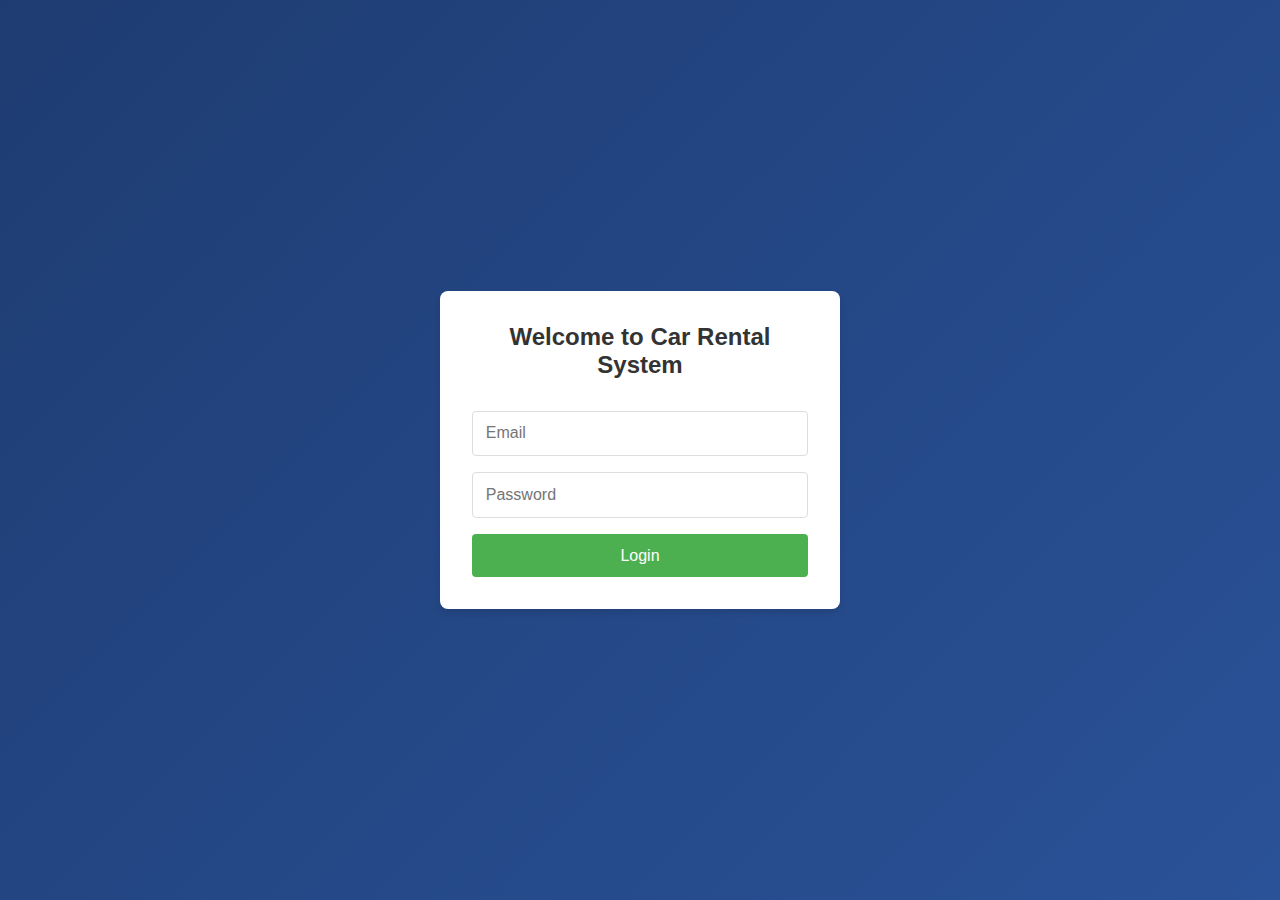
<file: index.html>
<!DOCTYPE html>
<html lang="en">
  <head>
    <meta charset="UTF-8" />
    <meta name="viewport" content="width=device-width, initial-scale=1.0" />
    <title>Login - Car Rental System</title>
    <link rel="stylesheet" href="styles.css" />
  </head>
  <body>
    <!-- Login Panel -->
    <div id="loginPanel" class="login-panel">
      <div class="login-container">
        <h2>Welcome to Car Rental System</h2>
        <div class="login-form">
          <input type="email" id="email" placeholder="Email" required />
          <input
            type="password"
            id="password"
            placeholder="Password"
            required
          />
          <button id="loginButton">Login</button>
        </div>
      </div>
    </div>

    <script type="module" src="api.js"></script>
    <script type="module" src="script.js"></script>
  </body>
</html>
</file>
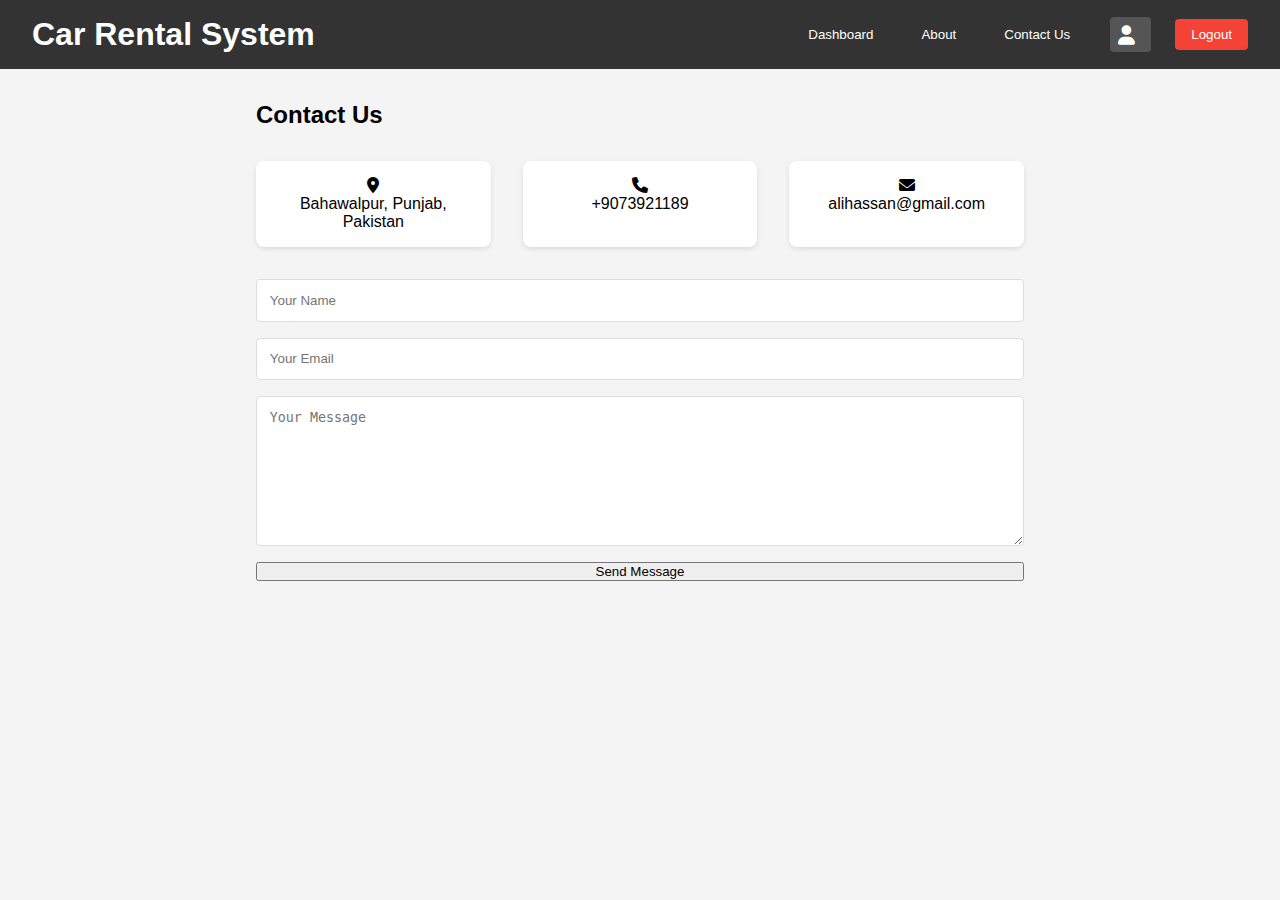
<file: contact.html>
<!DOCTYPE html>
<html lang="en">
<head>
    <meta charset="UTF-8">
    <meta name="viewport" content="width=device-width, initial-scale=1.0">
    <title>Contact Us - Car Rental System</title>
    <link rel="stylesheet" href="styles.css">
    <link rel="stylesheet" href="https://cdnjs.cloudflare.com/ajax/libs/font-awesome/6.0.0/css/all.min.css">
</head>
<body>
    <nav>
        <div class="nav-left">
            <h1>Car Rental System</h1>
        </div>
        <div class="nav-right">
            <div class="nav-buttons">
                <button onclick="window.location.href='dashboard.html'">Dashboard</button>
                <button onclick="window.location.href='about.html'">About</button>
                <button onclick="window.location.href='contact.html'">Contact Us</button>
            </div>
            <div class="user-profile active" onclick="window.location.href='profile.html'">
                <i class="fas fa-user"></i>
                <span id="userName"></span>
            </div>
            <button class="logout-btn" onclick="logout()">Logout</button>
        </div>
    </nav> 

    <div class="contact-container">
        <h2>Contact Us</h2>
        <div class="contact-info">
            <div class="contact-details">
                <i class="fas fa-map-marker-alt"></i>
                <p>Bahawalpur, Punjab, Pakistan</p>
            </div>
            <div class="contact-details">
                <i class="fas fa-phone"></i>
                <p>+9073921189</p>
            </div>
            <div class="contact-details">
                <i class="fas fa-envelope"></i>
                <p>alihassan@gmail.com</p>
            </div>
        </div>
        <form class="contact-form">
            <input type="text" placeholder="Your Name" required>
            <input type="email" placeholder="Your Email" required>
            <textarea placeholder="Your Message" required></textarea>
            <button type="submit">Send Message</button>
        </form>
    </div>
</body>
</html>
</file>
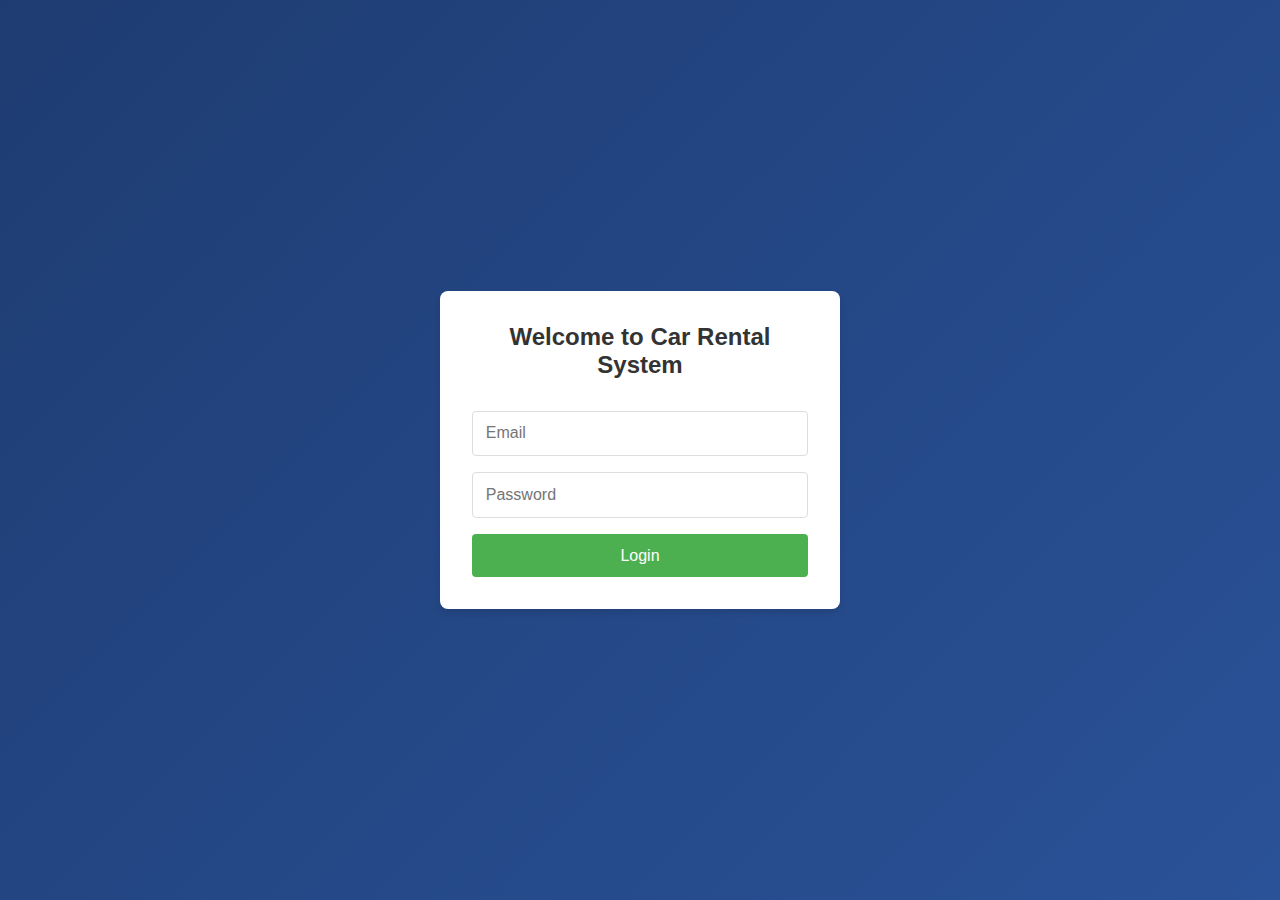
<file: dashboard.html>
<!DOCTYPE html>
<html lang="en">
<head>
    <meta charset="UTF-8">
    <meta name="viewport" content="width=device-width, initial-scale=1.0">
    <title>Dashboard - Car Rental System</title>
    <link rel="stylesheet" href="styles.css">
    <link rel="stylesheet" href="https://cdnjs.cloudflare.com/ajax/libs/font-awesome/6.0.0/css/all.min.css">
</head>
<body>
    <!-- Navbar Placeholder -->
    <div id="navbar-placeholder"></div>

    <!-- Main Content -->
    <div id="mainContent">
        <!-- Search and Filter Section -->
        <div class="search-section">
            <input type="text" id="searchInput" placeholder="Search cars...">
            <select id="priceFilter">
                <option value="default">Sort by Price</option>
                <option value="lowToHigh">Price: Low to High</option>
                <option value="highToLow">Price: High to Low</option>
            </select>
        </div>

        <!-- Admin Panel -->
        <div id="adminPanel" class="hidden">
            <button class="add-car-btn">
                <i class="fas fa-plus"></i> Add New Car
            </button>
        </div>

        <!-- Car Cards Container -->
        <div id="carContainer" class="car-container"></div>
    </div>

    <!-- Car Details Modal -->
    <div id="carModal" class="modal hidden">
        <div class="modal-content">
            <span class="close">&times;</span>
            <div id="carDetails"></div>
        </div>
    </div>

    <script type="module" src="api.js"></script>
    <script type="module" src="script.js"></script>
</body>
</html>
</file>
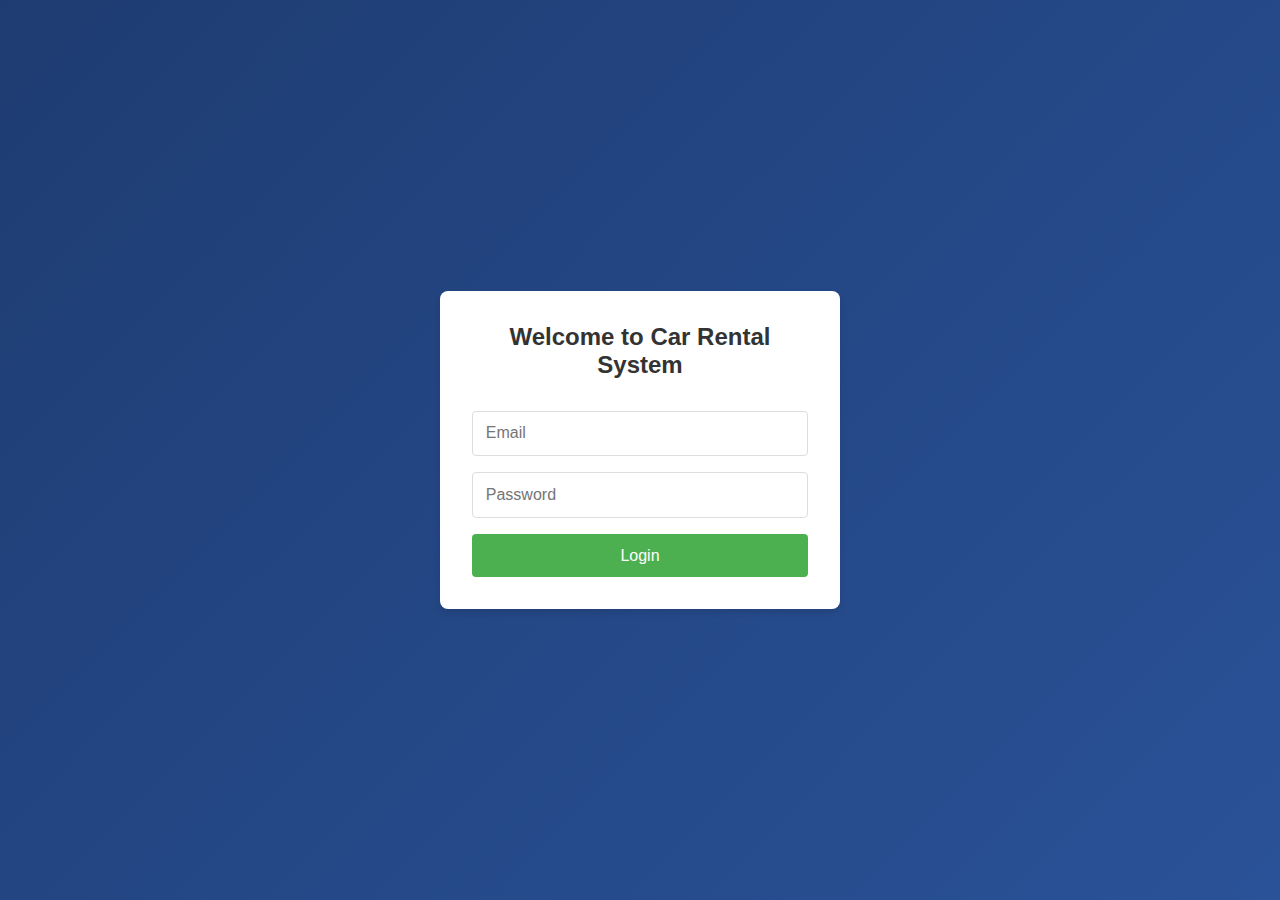
<file: profile.html>
<!DOCTYPE html>
<html lang="en">
<head>
    <meta charset="UTF-8">
    <meta name="viewport" content="width=device-width, initial-scale=1.0">
    <title>Profile - Car Rental System</title>
    <link rel="stylesheet" href="styles.css">
    <link rel="stylesheet" href="https://cdnjs.cloudflare.com/ajax/libs/font-awesome/6.0.0/css/all.min.css">
</head>
<body>
    <!-- Navbar -->
    <nav>
        <div class="nav-left">
            <h1>Car Rental System</h1>
        </div>
        <div class="nav-right">
            <div class="nav-buttons">
                <button onclick="window.location.href='dashboard.html'">Dashboard</button>
                <button onclick="window.location.href='about.html'">About</button>
                <button onclick="window.location.href='contact.html'">Contact Us</button>
            </div>
            <div class="user-profile active" onclick="window.location.href='profile.html'">
                <i class="fas fa-user"></i>
                <span id="userName"></span>
            </div>
            <button class="logout-btn" onclick="logout()">Logout</button>
        </div>
    </nav>

    <div class="profile-container">
        <div class="profile-card">
            <div class="profile-header">
                <div class="profile-avatar">
                    <i class="fas fa-user-circle"></i>
                </div>
                <h2 id="profileNameHeader"></h2>
                <span class="role-badge" id="userRole"></span>
            </div>
            
            <div class="profile-details">
                <form id="profileForm" onsubmit="updateProfile(event)">
                    <div class="profile-section">
                        <h3>Personal Information</h3>
                        <div class="form-group">
                            <label><i class="fas fa-user"></i> Name</label>
                            <input type="text" id="profileNameInput" required>
                        </div>
                        <div class="form-group">
                            <label><i class="fas fa-envelope"></i> Email</label>
                            <input type="email" id="profileEmail" readonly>
                        </div>
                        <div class="form-group">
                            <label><i class="fas fa-phone"></i> Phone</label>
                            <input type="tel" id="profilePhone" required>
                        </div>
                        <div class="form-group">
                            <label><i class="fas fa-map-marker-alt"></i> Address</label>
                            <textarea id="profileAddress" required></textarea>
                        </div>
                    </div>

                    <div class="profile-section">
                        <h3>Account Information</h3>
                        <div class="form-group">
                            <label><i class="fas fa-user-tag"></i> Account Type</label>
                            <input type="text" id="accountType" readonly>
                        </div>
                        <div class="form-group">
                            <label><i class="fas fa-calendar-alt"></i> Member Since</label>
                            <input type="text" id="memberSince" readonly>
                        </div>
                    </div>

                    <div class="profile-actions">
                        <button type="submit" class="save-btn">Save Changes</button>
                        <button type="button" class="cancel-btn" id="resetFormBtn">Cancel</button>
                    </div>
                </form>
            </div>
        </div>
    </div>

    <script type="module" src="api.js"></script>
    <script type="module" src="script.js"></script>
</body>
</html>
</file>
<file: styles.css>
* {
    margin: 0;
    padding: 0;
    box-sizing: border-box;
}

body {
    font-family: Arial, sans-serif;
    background-color: #f4f4f4;
}

.hidden {
    display: none !important;
}

/* Login Panel Styles */
.login-panel {
    background: linear-gradient(135deg, #1e3c72, #2a5298);
    min-height: 100vh;
    display: flex;
    justify-content: center;
    align-items: center;
}

.login-container {
    background: white;
    padding: 2rem;
    border-radius: 8px;
    box-shadow: 0 4px 6px rgba(0, 0, 0, 0.1);
    width: 100%;
    max-width: 400px;
}

.login-container h2 {
    text-align: center;
    margin-bottom: 2rem;
    color: #333;
}

.login-form {
    display: flex;
    flex-direction: column;
    gap: 1rem;
}

.login-form input {
    padding: 0.8rem;
    border: 1px solid #ddd;
    border-radius: 4px;
    font-size: 1rem;
}

.login-form button {
    background-color: #4CAF50;
    color: white;
    padding: 0.8rem;
    border: none;
    border-radius: 4px;
    cursor: pointer;
    font-size: 1rem;
    transition: background-color 0.3s;
}

.login-form button:hover {
    background-color: #45a049;
}

/* Navbar Styles */
nav {
    display: flex;
    justify-content: space-between;
    align-items: center;
    padding: 1rem 2rem;
    background-color: #333;
    color: white;
    z-index: 100;
    position: relative;
}

.nav-right {
    display: flex;
    align-items: center;
    gap: 2rem;
}

.nav-buttons {
    display: flex;
    gap: 1rem;
}

.nav-buttons button {
    background: none;
    border: none;
    color: white;
    padding: 0.5rem 1rem;
    cursor: pointer;
    border-radius: 4px;
    transition: background-color 0.3s;
}

.nav-buttons button:hover {
    background-color: #555;
}

/* Search Section Styles */
.search-section {
    padding: 1rem;
    display: flex;
    gap: 1rem;
    justify-content: center;
}

.search-section input, .search-section select {
    padding: 0.5rem;
    width: 200px;
}

/* Car Cards Styles */
.car-container {
    display: grid;
    grid-template-columns: repeat(auto-fill, minmax(300px, 1fr));
    gap: 2rem;
    padding: 2rem;
}

.car-card {
    background-color: white;
    border-radius: 8px;
    padding: 1rem;
    box-shadow: 0 2px 5px rgba(0,0,0,0.1);
    cursor: pointer;
    transition: transform 0.2s;
    position: relative;
}

.car-card:hover {
    transform: translateY(-5px);
}

.car-card img {
    width: 100%;
    height: 200px;
    aspect-ratio: 16/9;
    object-fit: cover;
    border-radius: 4px;
}

/* Modal Styles */
.modal {
    position: fixed;
    top: 0;
    left: 0;
    width: 100%;
    height: 100%;
    background-color: rgba(0,0,0,0.5);
    display: flex;
    justify-content: center;
    align-items: center;
    z-index: 1000;
    padding: 1rem;
}

.modal-content {
    background-color: white;
    border-radius: 8px;
    max-width: 600px;
    width: 90%;
    max-height: 90vh;
    position: relative;
    overflow-y: auto;
    padding: 2rem;
}

/* Customize scrollbar */
.modal-content::-webkit-scrollbar {
    width: 8px;
}

.modal-content::-webkit-scrollbar-track {
    background: #f1f1f1;
    border-radius: 4px;
}

.modal-content::-webkit-scrollbar-thumb {
    background: #888;
    border-radius: 4px;
}

.modal-content::-webkit-scrollbar-thumb:hover {
    background: #555;
}

/* Car details styles */
#carDetails img {
    width: 100%;
    max-height: 300px;
    object-fit: cover;
    border-radius: 8px;
    margin-bottom: 1rem;
}

#carDetails h2 {
    color: #333;
    margin-bottom: 1rem;
}

#carDetails p {
    margin-bottom: 0.8rem;
    line-height: 1.5;
    color: #666;
}

/* Form styles in modal */
.add-car-form {
    display: flex;
    flex-direction: column;
    gap: 1rem;
}

.add-car-form .form-group {
    margin-bottom: 1rem;
}

.add-car-form label {
    display: block;
    margin-bottom: 0.5rem;
    color: #333;
    font-weight: 500;
}

.add-car-form input,
.add-car-form textarea {
    width: 100%;
    padding: 0.8rem;
    border: 1px solid #ddd;
    border-radius: 4px;
    font-size: 1rem;
}

.add-car-form textarea {
    min-height: 100px;
    resize: vertical;
}

/* Close button */
.close {
    position: absolute;
    top: 1rem;
    right: 1rem;
    font-size: 1.5rem;
    cursor: pointer;
    color: #666;
    transition: color 0.3s;
}

.close:hover {
    color: #333;
}

/* Mobile responsiveness */
@media (max-width: 768px) {
    .modal {
        padding: 0.5rem;
    }

    .modal-content {
        padding: 1.5rem;
    }

    #carDetails img {
        max-height: 200px;
    }
}

/* About Page Styles */
.about-container {
    max-width: 1200px;
    margin: 2rem auto;
    padding: 0 1rem;
    text-align: center;
}

.about-image {
    width: 100%;
    max-width: 800px;
    height: 400px;
    object-fit: cover;
    border-radius: 8px;
    margin: 2rem 0;
}

.features {
    display: grid;
    grid-template-columns: repeat(auto-fit, minmax(250px, 1fr));
    gap: 2rem;
    margin-top: 3rem;
}

.feature {
    padding: 2rem;
    background-color: white;
    border-radius: 8px;
    box-shadow: 0 2px 5px rgba(0,0,0,0.1);
}

.feature i {
    font-size: 2rem;
    color: #333;
    margin-bottom: 1rem;
}

/* Contact Page Styles */
.contact-container {
    max-width: 800px;
    margin: 2rem auto;
    padding: 0 1rem;
}

.contact-info {
    display: grid;
    grid-template-columns: repeat(auto-fit, minmax(200px, 1fr));
    gap: 2rem;
    margin: 2rem 0;
}

.contact-details {
    text-align: center;
    padding: 1rem;
    background-color: white;
    border-radius: 8px;
    box-shadow: 0 2px 5px rgba(0,0,0,0.1);
}

.contact-form {
    display: flex;
    flex-direction: column;
    gap: 1rem;
}

.contact-form input,
.contact-form textarea {
    padding: 0.8rem;
    border: 1px solid #ddd;
    border-radius: 4px;
}

.contact-form textarea {
    height: 150px;
}

/* Profile Page Styles */
.profile-container {
    max-width: 800px;
    margin: 2rem auto;
    padding: 0 1rem;
}

.profile-card {
    background-color: white;
    border-radius: 8px;
    box-shadow: 0 2px 10px rgba(0,0,0,0.1);
    overflow: hidden;
}

.profile-header {
    background: linear-gradient(135deg, #1e3c72, #2a5298);
    color: white;
    padding: 2rem;
    text-align: center;
}

.profile-avatar {
    width: 100px;
    height: 100px;
    margin: 0 auto 1rem;
    background-color: white;
    border-radius: 50%;
    display: flex;
    align-items: center;
    justify-content: center;
}

.profile-avatar i {
    font-size: 60px;
    color: #1e3c72;
}

.role-badge {
    display: inline-block;
    padding: 0.3rem 1rem;
    background-color: rgba(255,255,255,0.2);
    border-radius: 20px;
    font-size: 0.9rem;
    margin-top: 0.5rem;
}

.profile-details {
    padding: 2rem;
}

.profile-section {
    margin-bottom: 2rem;
}

.profile-section h3 {
    color: #333;
    margin-bottom: 1rem;
    padding-bottom: 0.5rem;
    border-bottom: 2px solid #eee;
}

.form-group {
    margin-bottom: 1.5rem;
}

.form-group label {
    display: block;
    margin-bottom: 0.5rem;
    color: #666;
}

.form-group label i {
    margin-right: 0.5rem;
    color: #1e3c72;
}

.form-group input,
.form-group textarea {
    width: 100%;
    padding: 0.8rem;
    border: 1px solid #ddd;
    border-radius: 4px;
    font-size: 1rem;
    margin-top: 0.25rem;
}

.form-group input[readonly] {
    background-color: #f9f9f9;
    cursor: not-allowed;
}

.profile-actions {
    display: flex;
    gap: 1rem;
    justify-content: flex-end;
    margin-top: 2rem;
}

.save-btn,
.cancel-btn {
    padding: 0.8rem 1.5rem;
    border: none;
    border-radius: 4px;
    cursor: pointer;
    font-size: 1rem;
    transition: background-color 0.3s;
}

.save-btn {
    background-color: #4CAF50;
    color: white;
}

.save-btn:hover {
    background-color: #45a049;
}

.cancel-btn {
    background-color: #f44336;
    color: white;
}

.cancel-btn:hover {
    background-color: #d32f2f;
}

.user-profile.active {
    background-color: #555;
}

/* Admin Car Card Controls */
.car-card {
    position: relative;
}

.admin-controls {
    position: absolute;
    top: 10px;
    right: 10px;
    display: none;
    gap: 0.5rem;
    background-color: rgba(0, 0, 0, 0.7);
    padding: 0.5rem;
    border-radius: 4px;
    transition: opacity 0.3s;
    z-index: 10;
}

.car-card:hover .admin-controls {
    display: flex;
}

.admin-controls button {
    padding: 0.5rem;
    border: none;
    border-radius: 4px;
    cursor: pointer;
    transition: transform 0.2s;
}

.admin-controls button:hover {
    transform: scale(1.1);
}

.edit-btn {
    background-color: #4CAF50;
    color: white;
}

.delete-btn {
    background-color: #f44336;
    color: white;
}

/* Update navbar styles */
.nav-right {
    display: flex;
    align-items: center;
    gap: 1.5rem;
}

#userProfile {
    cursor: pointer;
    display: flex;
    align-items: center;
    gap: 0.5rem;
}

/* Add Car Form Modal */
.add-car-form {
    display: flex;
    flex-direction: column;
    gap: 1rem;
}

.add-car-form input,
.add-car-form textarea {
    padding: 0.8rem;
    border: 1px solid #ddd;
    border-radius: 4px;
}

/* Updated Navbar Styles */
.nav-middle {
    display: flex;
    gap: 1rem;
}

.nav-middle button {
    padding: 0.5rem 1rem;
    border: none;
    background: none;
    color: white;
    cursor: pointer;
    transition: background-color 0.3s;
    border-radius: 4px;
}

.nav-middle button:hover,
.nav-middle button.active-nav {
    background-color: #555;
}

.nav-right {
    display: flex;
    align-items: center;
    gap: 1.5rem;
}

.user-profile {
    display: flex;
    align-items: center;
    gap: 0.5rem;
    cursor: pointer;
    padding: 0.5rem;
    border-radius: 4px;
    transition: background-color 0.3s;
}

.user-profile:hover {
    background-color: #555;
}

.user-profile i {
    font-size: 1.2rem;
}

.logout-btn {
    background-color: #f44336;
    color: white;
    border: none;
    padding: 0.5rem 1rem;
    border-radius: 4px;
    cursor: pointer;
    transition: background-color 0.3s;
}

.logout-btn:hover {
    background-color: #d32f2f;
}

/* Add Car Button Styles */
.add-car-btn {
    background-color: #4CAF50;
    color: white;
    border: none;
    padding: 0.8rem 1.5rem;
    border-radius: 4px;
    cursor: pointer;
    display: flex;
    align-items: center;
    gap: 0.5rem;
    margin: 1rem;
}

.add-car-btn:hover {
    background-color: #45a049;
}

/* Fix mobile responsiveness */
@media (max-width: 768px) {
    .nav-right {
        flex-direction: column;
        gap: 1rem;
    }

    .nav-buttons {
        flex-direction: column;
        width: 100%;
    }

    .car-container {
        grid-template-columns: 1fr;
    }

    .modal-content {
        width: 95%;
        margin: 1rem;
    }
}

/* Fix button hover states */
button {
    position: relative;
    overflow: hidden;
}

button:active {
    transform: scale(0.98);
}
</file>
